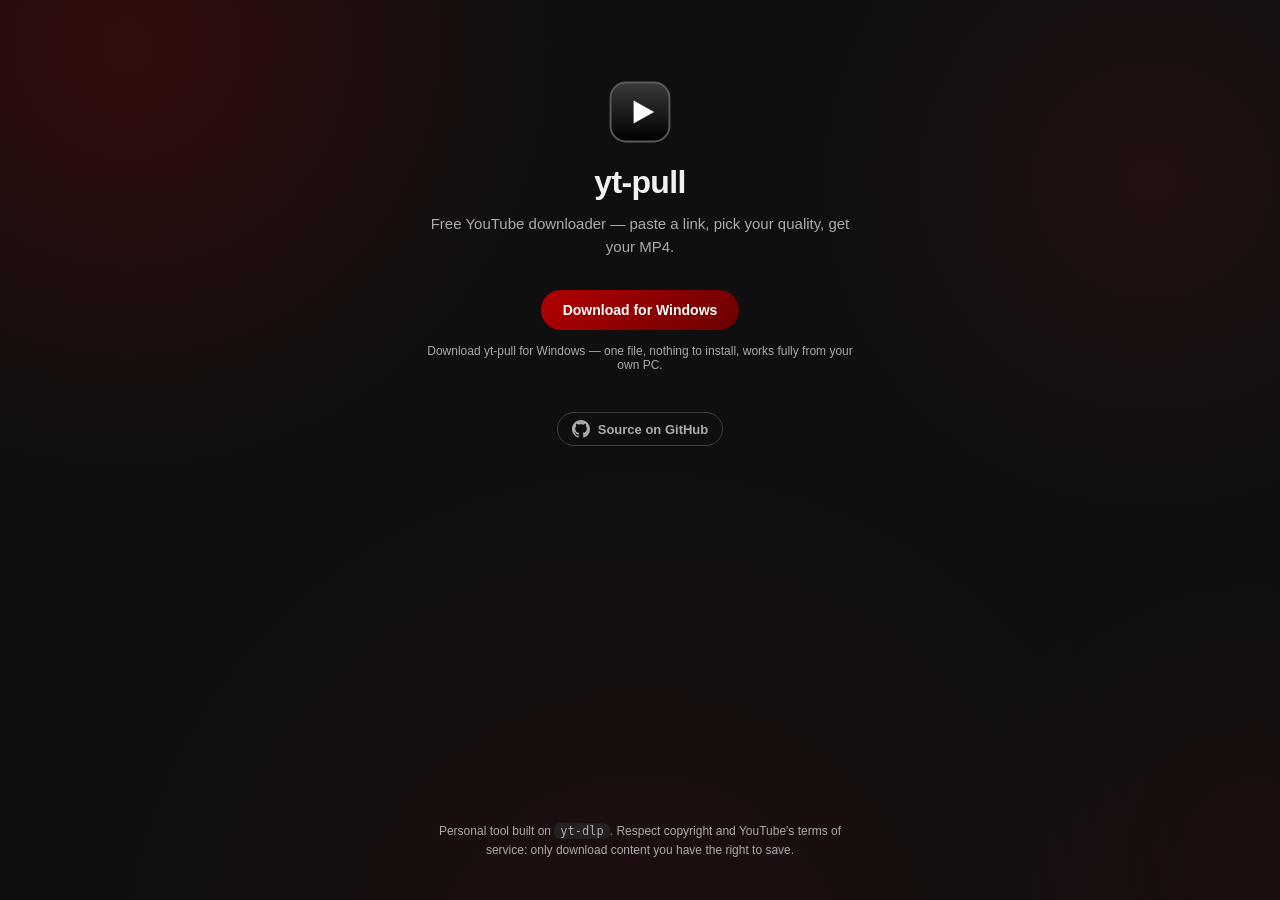
<file: docs/index.html>
<!DOCTYPE html>
<html lang="en">
<head>
<meta charset="UTF-8" />
<meta name="viewport" content="width=device-width, initial-scale=1.0" />
<title>yt-pull — Free YouTube Downloader</title>
<meta name="description" content="Paste a link, pick a quality, get an MP4. Single videos, playlists, or a batch of links." />
<link rel="icon" type="image/svg+xml" href="favicon.svg" />
<link rel="stylesheet" href="style.css" />

<!-- Link-preview card (Open Graph). og:image MUST be an absolute URL —
     link unfurlers don't resolve relative paths. Update the domain if you fork. -->
<meta property="og:type" content="website" />
<meta property="og:site_name" content="yt-pull" />
<meta property="og:url" content="https://samipr0.github.io/yt-pull/" />
<meta property="og:title" content="yt-pull — Free YouTube Downloader" />
<meta property="og:description" content="Paste a link, pick a quality, get an MP4. Single videos, playlists, or a batch of links." />
<meta property="og:image" content="https://samipr0.github.io/yt-pull/og-image.png" />
<meta property="og:image:type" content="image/png" />
<meta property="og:image:width" content="1200" />
<meta property="og:image:height" content="630" />
<meta property="og:image:alt" content="yt-pull — free YouTube downloader" />
</head>
<body>
  <main class="landing">
    <img class="landing-mark" src="favicon.svg" alt="" width="64" height="64" />
    <h1 class="landing-name">yt-pull</h1>
    <p class="landing-tagline" data-i18n="tagline">Free YouTube downloader — paste a link, pick your quality, get your MP4.</p>

    <a
      id="desktopDownloadLink"
      class="btn btn-primary landing-download-btn"
      href="https://github.com/SamiPr0/yt-pull/releases/latest/download/yt-pull.exe"
      rel="noopener noreferrer"
    >
      <span data-i18n="desktopAppButton">Download for Windows</span>
    </a>
    <p class="landing-note" data-i18n="desktopAppDesc">
      One file, nothing to install, works fully from your own PC.
    </p>

    <a
      class="github-link landing-github-link"
      href="https://github.com/SamiPr0/yt-pull"
      target="_blank"
      rel="noopener noreferrer"
    >
      <svg viewBox="0 0 16 16" width="18" height="18" fill="currentColor" aria-hidden="true">
        <path d="M8 0C3.58 0 0 3.58 0 8c0 3.54 2.29 6.53 5.47 7.59.4.07.55-.17.55-.38
          0-.19-.01-.82-.01-1.49-2.01.37-2.53-.49-2.69-.94-.09-.23-.48-.94-.82-1.13-.28-.15-.68-.52-.01-.53.63-.01
          1.08.58 1.23.82.72 1.21 1.87.87 2.33.66.07-.52.28-.87.51-1.07-1.78-.2-3.64-.89-3.64-3.95
          0-.87.31-1.59.82-2.15-.08-.2-.36-1.02.08-2.12 0 0 .67-.21 2.2.82.64-.18 1.32-.27 2-.27.68
          0 1.36.09 2 .27 1.53-1.04 2.2-.82 2.2-.82.44 1.1.16 1.92.08 2.12.51.56.82 1.27.82 2.15
          0 3.07-1.87 3.75-3.65 3.95.29.25.54.73.54 1.48 0 1.07-.01 1.93-.01 2.2 0 .21.15.46.55.38
          A8.01 8.01 0 0 0 16 8c0-4.42-3.58-8-8-8Z"/>
      </svg>
      <span data-i18n="githubLinkText">Source on GitHub</span>
    </a>

    <footer class="disclaimer landing-disclaimer">
      <span data-i18n="disclaimerPre">Personal tool built on</span> <code>yt-dlp</code>.
      <span data-i18n="disclaimerPost">Respect copyright and YouTube's terms of service: only download content you have the right to save.</span>
    </footer>
  </main>

  <script src="i18n.js"></script>
  <script>
    document.documentElement.lang = getLang();
    document.querySelectorAll("[data-i18n]").forEach((el) => {
      el.textContent = t(el.dataset.i18n);
    });
  </script>
</body>
</html>
</file>
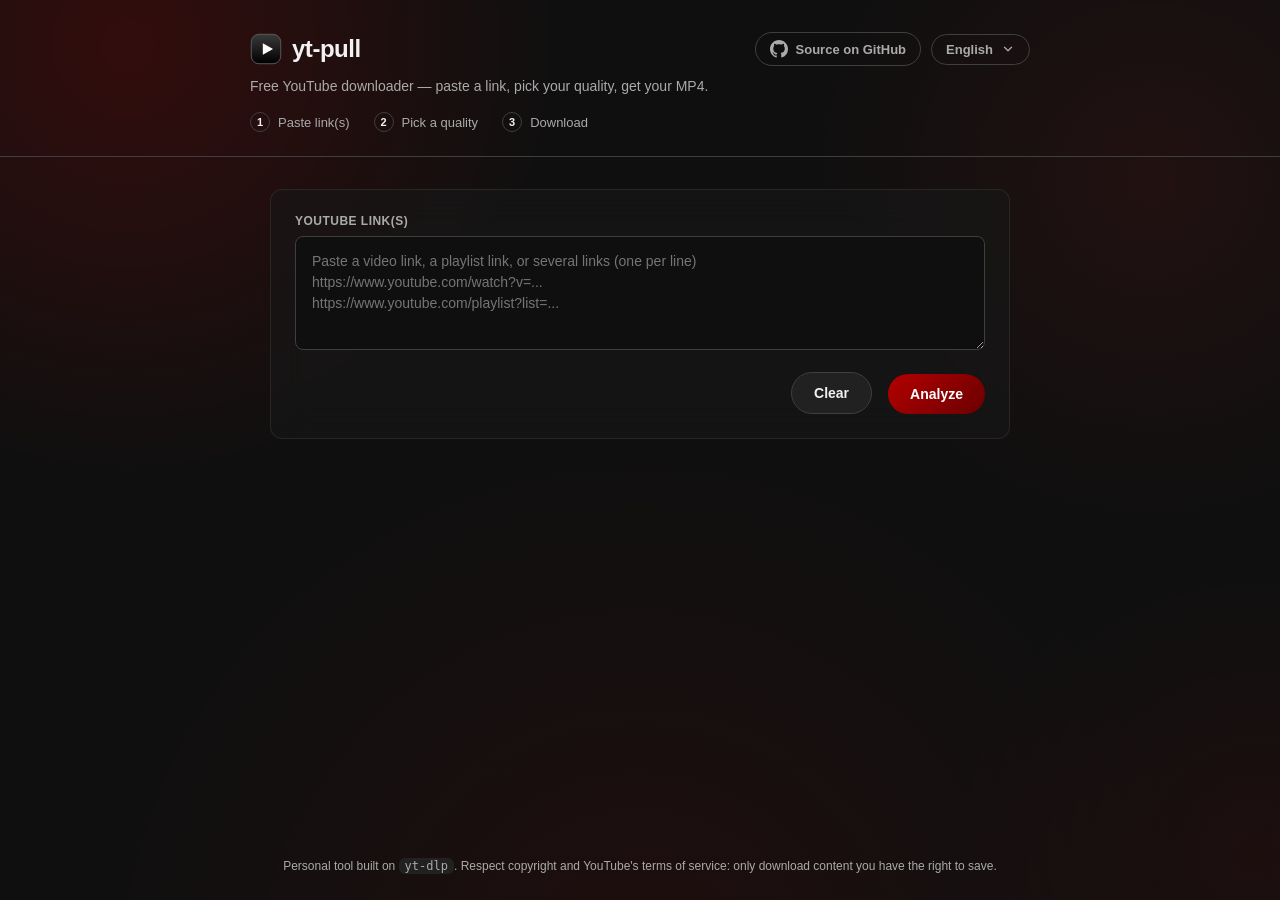
<file: docs/app/index.html>
<!DOCTYPE html>
<html lang="en">
<head>
<meta charset="UTF-8" />
<meta name="viewport" content="width=device-width, initial-scale=1.0" />
<title>yt-pull — Free YouTube Downloader</title>
<meta name="description" content="Paste a link, pick a quality, get an MP4. Free YouTube downloader for single videos, playlists, or a batch of links — nothing stored on the server." />
<link rel="icon" type="image/svg+xml" href="favicon.svg" />
<link rel="stylesheet" href="style.css" />

<meta property="og:type" content="website" />
<meta property="og:url" content="https://samipr0.github.io/yt-pull/app/" />
<meta property="og:title" content="yt-pull — Free YouTube Downloader" />
<meta property="og:description" content="Paste a link, pick a quality, get an MP4. Single videos, playlists, or a batch of links." />
<meta property="og:image" content="https://samipr0.github.io/yt-pull/app/og-image.png" />
<meta property="og:image:width" content="1200" />
<meta property="og:image:height" content="630" />
</head>
<body>
  <header class="topbar">
    <div class="topbar-inner">
      <div class="brand">
        <img class="brand-mark" src="favicon.svg" alt="" width="32" height="32" />
        <span class="brand-name">yt-pull</span>
      </div>
      <div class="topbar-actions">
        <a
          class="github-link"
          href="https://github.com/SamiPr0/yt-pull"
          target="_blank"
          rel="noopener noreferrer"
        >
          <svg viewBox="0 0 16 16" width="18" height="18" fill="currentColor" aria-hidden="true">
            <path d="M8 0C3.58 0 0 3.58 0 8c0 3.54 2.29 6.53 5.47 7.59.4.07.55-.17.55-.38
              0-.19-.01-.82-.01-1.49-2.01.37-2.53-.49-2.69-.94-.09-.23-.48-.94-.82-1.13-.28-.15-.68-.52-.01-.53.63-.01
              1.08.58 1.23.82.72 1.21 1.87.87 2.33.66.07-.52.28-.87.51-1.07-1.78-.2-3.64-.89-3.64-3.95
              0-.87.31-1.59.82-2.15-.08-.2-.36-1.02.08-2.12 0 0 .67-.21 2.2.82.64-.18 1.32-.27 2-.27.68
              0 1.36.09 2 .27 1.53-1.04 2.2-.82 2.2-.82.44 1.1.16 1.92.08 2.12.51.56.82 1.27.82 2.15
              0 3.07-1.87 3.75-3.65 3.95.29.25.54.73.54 1.48 0 1.07-.01 1.93-.01 2.2 0 .21.15.46.55.38
              A8.01 8.01 0 0 0 16 8c0-4.42-3.58-8-8-8Z"/>
          </svg>
          <span data-i18n="githubLinkText">Source on GitHub</span>
        </a>
        <div class="lang-switcher">
          <button id="langButton" class="lang-select" type="button" aria-haspopup="listbox" aria-expanded="false">
            <span id="langButtonLabel">English</span>
            <svg viewBox="0 0 24 24" width="14" height="14" fill="none" stroke="currentColor" stroke-width="2.2" stroke-linecap="round" stroke-linejoin="round" aria-hidden="true">
              <path d="M6 9l6 6 6-6" />
            </svg>
          </button>
          <ul id="langMenu" class="lang-menu hidden" role="listbox" aria-label="Language"></ul>
        </div>
      </div>
    </div>
    <p class="tagline" data-i18n="tagline">Free YouTube downloader — paste a link, pick your quality, get your MP4.</p>
    <ol class="how-it-works">
      <li><span class="step-num">1</span><span data-i18n="step1">Paste link(s)</span></li>
      <li><span class="step-num">2</span><span data-i18n="step2">Pick a quality</span></li>
      <li><span class="step-num">3</span><span data-i18n="step3">Download</span></li>
    </ol>
  </header>

  <main class="container">
    <div id="searchView">
    <section class="input-card">
      <label for="urls" class="field-label" data-i18n="urlsLabel">YouTube link(s)</label>
      <textarea
        id="urls"
        rows="4"
        data-i18n-placeholder="urlsPlaceholder"
      ></textarea>

      <div class="controls-row">
        <button id="clearBtn" class="btn btn-secondary" data-i18n="clear">Clear</button>
        <button id="analyzeBtn" class="btn btn-primary">
          <span class="btn-label" data-i18n="analyze">Analyze</span>
          <span class="spinner hidden"></span>
        </button>
      </div>

      <p id="validationHint" class="hint-msg hidden"></p>
      <p id="globalError" class="error-msg hidden"></p>
    </section>

    <section id="skeletonSection" class="results-section hidden" aria-hidden="true">
      <div class="skeleton-card"></div>
      <div class="skeleton-card"></div>
      <div class="skeleton-card"></div>
    </section>

    <section id="resultsSection" class="results-section hidden">
      <div class="results-header">
        <h2 id="resultsTitle">Results</h2>
        <div class="results-actions">
          <label id="bulkQualityLabel" class="bulk-quality hidden">
            <span data-i18n="qualityForAll">Quality for all</span>
            <select id="bulkQualitySelect">
              <option value="">—</option>
              <option value="2160p">2160p</option>
              <option value="1440p">1440p</option>
              <option value="1080p">1080p</option>
              <option value="720p">720p</option>
              <option value="480p">480p</option>
              <option value="360p">360p</option>
              <option value="best" data-i18n="bestAvailable">Best available</option>
            </select>
          </label>
          <label id="selectAllLabel" class="select-all hidden">
            <input type="checkbox" id="selectAllCheckbox" checked />
            <span data-i18n="selectAll">Select all</span>
          </label>
          <button id="downloadAllBtn" class="btn btn-secondary hidden">Download selected</button>
        </div>
      </div>
      <p id="rateLimitHint" class="hint-msg hidden"></p>
      <div id="resultsList" class="results-list"></div>
    </section>
    </div>

    <div id="downloadsView" class="hidden">
      <div class="downloads-header">
        <button id="backBtn" class="back-btn">
          <svg viewBox="0 0 24 24" width="18" height="18" fill="none" stroke="currentColor" stroke-width="2.2" stroke-linecap="round" stroke-linejoin="round" aria-hidden="true">
            <path d="M15 18l-6-6 6-6" />
          </svg>
          <span data-i18n="back">Back</span>
        </button>
        <h2 data-i18n="downloadsHeading">Downloads</h2>
      </div>
      <div id="downloadsList" class="results-list"></div>
    </div>

    <footer class="disclaimer">
      <span data-i18n="disclaimerPre">Personal tool built on</span> <code>yt-dlp</code>.
      <span data-i18n="disclaimerPost">Respect copyright and YouTube's terms of service: only download content you have the right to save.</span>
    </footer>
  </main>

  <script src="i18n.js"></script>
  <script src="app.js"></script>
</body>
</html>
</file>
<file: docs/style.css>
:root {
  --bg: #0f0f0f;
  --surface: #181818;
  --surface-2: #212121;
  --border: #3f3f3f;
  --text: #f1f1f1;
  --text-dim: #aaaaaa;
  --accent: #ff0000;
  --accent-hover: #cc0000;
  --ok: #3ea6ff;
  --err: #f87171;
  --radius: 12px;
}

* { box-sizing: border-box; }

html {
  margin: 0;
  padding: 0;
  min-height: 100vh;
}

body {
  margin: 0;
  padding: 0;
  color: var(--text);
  font-family: Roboto, "Segoe UI", -apple-system, BlinkMacSystemFont, Arial, sans-serif;
  min-height: 100vh;
  display: flex;
  flex-direction: column;
  background-color: var(--bg);
  background-image:
    radial-gradient(800px circle at 10% 5%, rgba(255, 0, 0, 0.15), transparent 55%),
    radial-gradient(650px circle at 90% 20%, rgba(255, 40, 40, 0.08), transparent 55%),
    radial-gradient(950px circle at 50% 110%, rgba(255, 0, 0, 0.07), transparent 60%),
    radial-gradient(550px circle at 98% 95%, rgba(255, 0, 0, 0.06), transparent 55%);
  background-attachment: fixed;
}

.topbar {
  padding: 32px 20px 24px;
  border-bottom: 1px solid var(--border);
}

.topbar-inner {
  max-width: 780px;
  margin: 0 auto;
  display: flex;
  align-items: center;
  justify-content: space-between;
  gap: 16px;
}

.brand {
  display: inline-flex;
  align-items: center;
  gap: 10px;
  font-size: 24px;
  font-weight: 700;
  letter-spacing: -0.02em;
}

.topbar-actions {
  display: inline-flex;
  align-items: center;
  gap: 10px;
}

.lang-switcher {
  position: relative;
}

.lang-select {
  display: inline-flex;
  align-items: center;
  gap: 8px;
  background: transparent;
  border: 1px solid var(--border);
  border-radius: 999px;
  color: var(--text-dim);
  padding: 7px 14px;
  font-size: 13px;
  font-weight: 600;
  font-family: inherit;
  cursor: pointer;
  transition: color 0.15s ease, border-color 0.15s ease;
}

.lang-select svg {
  transition: transform 0.15s ease;
}

.lang-select[aria-expanded="true"] svg {
  transform: rotate(180deg);
}

.lang-select:hover {
  color: var(--text);
  border-color: var(--text-dim);
}

.lang-select:focus-visible {
  outline: 2px solid var(--accent);
  outline-offset: 2px;
}

.lang-menu {
  position: absolute;
  top: calc(100% + 8px);
  right: 0;
  min-width: 150px;
  margin: 0;
  padding: 6px;
  list-style: none;
  background: var(--surface-2);
  border: 1px solid var(--border);
  border-radius: 12px;
  box-shadow: 0 16px 40px rgba(0, 0, 0, 0.5);
  z-index: 30;
}

.lang-menu li {
  padding: 9px 12px;
  border-radius: 8px;
  font-size: 13px;
  color: var(--text-dim);
  cursor: pointer;
}

.lang-menu li:hover,
.lang-menu li[aria-selected="true"] {
  background: var(--surface);
  color: var(--text);
}

.lang-menu li[aria-selected="true"] {
  font-weight: 600;
}

.brand-mark {
  width: 32px;
  height: 32px;
  border-radius: 8px;
  flex-shrink: 0;
}

.github-link {
  display: inline-flex;
  align-items: center;
  gap: 8px;
  color: var(--text-dim);
  text-decoration: none;
  font-size: 13px;
  font-weight: 600;
  border: 1px solid var(--border);
  border-radius: 999px;
  padding: 7px 14px;
  transition: color 0.15s ease, border-color 0.15s ease;
}

.github-link:hover {
  color: var(--text);
  border-color: var(--text-dim);
}

.tagline {
  max-width: 780px;
  margin: 12px auto 0;
  color: var(--text-dim);
  font-size: 14px;
}

.how-it-works {
  max-width: 780px;
  margin: 18px auto 0;
  padding: 0;
  list-style: none;
  display: flex;
  gap: 24px;
  flex-wrap: wrap;
}

.how-it-works li {
  display: inline-flex;
  align-items: center;
  gap: 8px;
  font-size: 13px;
  color: var(--text-dim);
}

.step-num {
  display: inline-flex;
  align-items: center;
  justify-content: center;
  width: 20px;
  height: 20px;
  border-radius: 50%;
  border: 1px solid var(--border);
  color: var(--text);
  font-size: 11px;
  font-weight: 700;
}

.container {
  flex: 1;
  width: 100%;
  max-width: 780px;
  margin: 0 auto;
  padding: 32px 20px 24px;
  display: flex;
  flex-direction: column;
}

.landing {
  flex: 1;
  width: 100%;
  max-width: 480px;
  margin: 0 auto;
  padding: 80px 20px 40px;
  display: flex;
  flex-direction: column;
  align-items: center;
  text-align: center;
}

.landing-mark {
  border-radius: 16px;
  margin-bottom: 20px;
}

.landing-name {
  font-size: 32px;
  font-weight: 700;
  letter-spacing: -0.02em;
  margin: 0 0 12px;
}

.landing-tagline {
  color: var(--text-dim);
  font-size: 15px;
  line-height: 1.5;
  margin: 0 0 32px;
}

.landing-download-btn {
  padding: 16px 32px;
  font-size: 16px;
}

.landing-note {
  margin: 14px 0 0;
  font-size: 12px;
  color: var(--text-dim);
}

.landing-github-link {
  margin-top: 40px;
}

.landing-disclaimer {
  margin-top: auto;
  padding-top: 40px;
}

.input-card {
  background: rgba(24, 24, 24, 0.6);
  backdrop-filter: blur(18px);
  -webkit-backdrop-filter: blur(18px);
  border: 1px solid rgba(255, 255, 255, 0.08);
  border-radius: var(--radius);
  padding: 24px;
}

.field-label {
  display: block;
  font-size: 12px;
  font-weight: 600;
  color: var(--text-dim);
  margin-bottom: 8px;
  text-transform: uppercase;
  letter-spacing: 0.04em;
}

textarea {
  width: 100%;
  resize: vertical;
  background: #0f0f0f;
  border: 1px solid var(--border);
  border-radius: 8px;
  color: var(--text);
  padding: 14px 16px;
  font-size: 14px;
  line-height: 1.5;
  font-family: inherit;
}

textarea:focus {
  outline: none;
  border-color: var(--accent);
}

.controls-row {
  display: flex;
  align-items: flex-end;
  justify-content: flex-end;
  gap: 16px;
  margin-top: 18px;
  flex-wrap: wrap;
}

select {
  background: #0f0f0f;
  color: var(--text);
  border: 1px solid var(--border);
  border-radius: 8px;
  padding: 9px 12px;
  font-size: 14px;
  font-family: inherit;
}

.btn {
  border: none;
  border-radius: 999px;
  padding: 12px 22px;
  font-size: 14px;
  font-weight: 600;
  text-decoration: none;
  cursor: pointer;
  display: inline-flex;
  align-items: center;
  gap: 8px;
  white-space: nowrap;
  flex-shrink: 0;
  transition: transform 0.15s ease, opacity 0.15s ease, background 0.15s ease;
}

.btn:active { transform: scale(0.97); }
.btn:disabled { opacity: 0.6; cursor: not-allowed; }

.btn-primary {
  background: linear-gradient(135deg, #b30000, #6b0000);
  color: white;
}

.btn-primary:hover {
  background: linear-gradient(135deg, #c40000, #7a0000);
}

.btn-secondary {
  background: var(--surface-2);
  color: var(--text);
  border: 1px solid var(--border);
}

.spinner {
  width: 14px;
  height: 14px;
  border-radius: 50%;
  border: 2px solid rgba(255, 255, 255, 0.4);
  border-top-color: white;
  animation: spin 0.7s linear infinite;
}

@keyframes spin { to { transform: rotate(360deg); } }

.error-msg {
  margin-top: 14px;
  color: var(--err);
  font-size: 13px;
}

.hint-msg {
  margin-top: 10px;
  color: var(--text-dim);
  font-size: 12px;
}

.results-section {
  margin-top: 32px;
}

.results-header {
  display: flex;
  align-items: center;
  justify-content: space-between;
  flex-wrap: wrap;
  row-gap: 12px;
  margin-bottom: 14px;
}

.results-header h2 {
  font-size: 16px;
  color: var(--text-dim);
  font-weight: 600;
  margin: 0;
  white-space: nowrap;
}

.downloads-header {
  display: flex;
  align-items: center;
  gap: 16px;
  margin-bottom: 20px;
}

.back-btn {
  display: inline-flex;
  align-items: center;
  gap: 6px;
  background: transparent;
  border: none;
  color: var(--text-dim);
  font-size: 14px;
  font-weight: 600;
  cursor: pointer;
  padding: 8px 10px 8px 6px;
  border-radius: 999px;
  transition: color 0.15s ease, background 0.15s ease;
}

.back-btn svg {
  transition: transform 0.15s ease;
}

.back-btn:hover {
  color: var(--text);
  background: var(--surface-2);
}

.back-btn:hover svg {
  transform: translateX(-3px);
}

.downloads-header h2 {
  margin: 0;
  font-size: 18px;
  color: var(--text);
}

.results-actions {
  display: flex;
  align-items: center;
  flex-wrap: wrap;
  justify-content: flex-end;
  row-gap: 10px;
  gap: 16px;
  margin-left: auto;
}

.select-all,
.bulk-quality {
  display: inline-flex;
  align-items: center;
  gap: 6px;
  font-size: 13px;
  color: var(--text-dim);
  cursor: pointer;
  user-select: none;
  white-space: nowrap;
  flex-shrink: 0;
}

.bulk-quality select {
  padding: 5px 8px;
  font-size: 12px;
}

.select-all input {
  accent-color: var(--accent);
}

.skeleton-card {
  height: 92px;
  border-radius: var(--radius);
  margin-bottom: 12px;
  background: linear-gradient(90deg, var(--surface) 25%, var(--surface-2) 37%, var(--surface) 63%);
  background-size: 400% 100%;
  animation: shimmer 1.4s ease infinite;
}

@keyframes shimmer {
  0% { background-position: 100% 0; }
  100% { background-position: 0 0; }
}

.progress-track.indeterminate {
  position: relative;
}

.progress-track.indeterminate .progress-fill {
  width: 30% !important;
  animation: indeterminate 1.3s ease-in-out infinite;
}

@keyframes indeterminate {
  0% { transform: translateX(-100%); }
  100% { transform: translateX(333%); }
}

.results-list {
  display: flex;
  flex-direction: column;
  gap: 12px;
}

.video-card {
  display: flex;
  flex-direction: column;
  gap: 8px;
  background: rgba(24, 24, 24, 0.6);
  backdrop-filter: blur(18px);
  -webkit-backdrop-filter: blur(18px);
  border: 1px solid rgba(255, 255, 255, 0.08);
  border-radius: var(--radius);
  padding: 12px;
}

.video-card-row {
  display: flex;
  gap: 14px;
  align-items: center;
}

.progress-track {
  height: 4px;
  border-radius: 999px;
  background: var(--surface-2);
  overflow: hidden;
}

.progress-fill {
  height: 100%;
  width: 0%;
  background: var(--accent);
  transition: width 0.2s ease;
}

.progress-track.error .progress-fill {
  background: var(--err);
}

.progress-label {
  margin: 0;
  font-size: 11px;
  color: var(--text-dim);
}

.progress-label.saved-path {
  color: var(--text);
  word-break: break-all;
}

.paste-menu {
  position: fixed;
  z-index: 1000;
  padding: 7px 16px;
  background: var(--surface, #1e1e1e);
  border: 1px solid var(--border, #3a3a3a);
  border-radius: 6px;
  box-shadow: 0 6px 20px rgba(0, 0, 0, 0.4);
  font-size: 13px;
  color: var(--text);
  cursor: pointer;
  user-select: none;
}

.paste-menu:hover {
  background: var(--accent, #3b82f6);
  color: #fff;
}

.video-checkbox {
  flex-shrink: 0;
  accent-color: var(--accent);
  width: 16px;
  height: 16px;
}

.video-thumb {
  width: 120px;
  height: 68px;
  border-radius: 8px;
  object-fit: cover;
  background: #0f0f0f;
  flex-shrink: 0;
}

.video-info {
  flex: 1;
  min-width: 0;
}

.video-title {
  font-size: 14px;
  font-weight: 600;
  margin: 0 0 4px;
  white-space: nowrap;
  overflow: hidden;
  text-overflow: ellipsis;
}

.video-meta {
  font-size: 12px;
  color: var(--text-dim);
  display: flex;
  gap: 8px;
  flex-wrap: wrap;
}

.playlist-tag {
  background: rgba(255, 0, 0, 0.15);
  color: #ff6b6b;
  padding: 2px 8px;
  border-radius: 999px;
  font-size: 11px;
}

.video-actions {
  display: flex;
  align-items: center;
  gap: 8px;
  flex-shrink: 0;
}

.video-actions select {
  padding: 7px 10px;
  font-size: 12px;
}

.dl-btn {
  background: var(--surface-2);
  border: 1px solid var(--border);
  color: var(--text);
  border-radius: 999px;
  padding: 8px 14px;
  font-size: 13px;
  font-weight: 600;
  cursor: pointer;
}

.dl-btn:hover { border-color: var(--accent); color: var(--accent); }
.dl-btn.done { color: var(--ok); border-color: var(--ok); }
.dl-btn[data-action="cancel"] { color: var(--err); border-color: var(--err); }

.video-card.errored {
  border-color: rgba(248, 113, 113, 0.4);
}

.video-card .card-error {
  color: var(--err);
  font-size: 13px;
}

.hidden { display: none !important; }

.disclaimer {
  margin-top: auto;
  padding-top: 48px;
  text-align: center;
  font-size: 12px;
  color: var(--text-dim);
  line-height: 1.6;
}

.disclaimer code {
  background: var(--surface-2);
  padding: 1px 6px;
  border-radius: 6px;
}

@media (max-width: 560px) {
  .topbar-inner { flex-wrap: wrap; }
  .github-link span { display: none; }
  .video-card-row { flex-wrap: wrap; }
  .video-thumb { width: 100%; height: 160px; }
  .video-actions { width: 100%; justify-content: space-between; }
}
</file>
<file: docs/app/style.css>
:root {
  --bg: #0f0f0f;
  --surface: #181818;
  --surface-2: #212121;
  --border: #3f3f3f;
  --text: #f1f1f1;
  --text-dim: #aaaaaa;
  --accent: #ff0000;
  --accent-hover: #cc0000;
  --ok: #3ea6ff;
  --err: #f87171;
  --radius: 12px;
}

* { box-sizing: border-box; }

html {
  margin: 0;
  padding: 0;
  min-height: 100vh;
}

body {
  margin: 0;
  padding: 0;
  color: var(--text);
  font-family: Roboto, "Segoe UI", -apple-system, BlinkMacSystemFont, Arial, sans-serif;
  min-height: 100vh;
  display: flex;
  flex-direction: column;
  background-color: var(--bg);
  background-image:
    radial-gradient(800px circle at 10% 5%, rgba(255, 0, 0, 0.15), transparent 55%),
    radial-gradient(650px circle at 90% 20%, rgba(255, 40, 40, 0.08), transparent 55%),
    radial-gradient(950px circle at 50% 110%, rgba(255, 0, 0, 0.07), transparent 60%),
    radial-gradient(550px circle at 98% 95%, rgba(255, 0, 0, 0.06), transparent 55%);
  background-attachment: fixed;
}

.topbar {
  padding: 32px 20px 24px;
  border-bottom: 1px solid var(--border);
}

.topbar-inner {
  max-width: 780px;
  margin: 0 auto;
  display: flex;
  align-items: center;
  justify-content: space-between;
  gap: 16px;
}

.brand {
  display: inline-flex;
  align-items: center;
  gap: 10px;
  font-size: 24px;
  font-weight: 700;
  letter-spacing: -0.02em;
}

.topbar-actions {
  display: inline-flex;
  align-items: center;
  gap: 10px;
}

.lang-switcher {
  position: relative;
}

.lang-select {
  display: inline-flex;
  align-items: center;
  gap: 8px;
  background: transparent;
  border: 1px solid var(--border);
  border-radius: 999px;
  color: var(--text-dim);
  padding: 7px 14px;
  font-size: 13px;
  font-weight: 600;
  font-family: inherit;
  cursor: pointer;
  transition: color 0.15s ease, border-color 0.15s ease;
}

.lang-select svg {
  transition: transform 0.15s ease;
}

.lang-select[aria-expanded="true"] svg {
  transform: rotate(180deg);
}

.lang-select:hover {
  color: var(--text);
  border-color: var(--text-dim);
}

.lang-select:focus-visible {
  outline: 2px solid var(--accent);
  outline-offset: 2px;
}

.lang-menu {
  position: absolute;
  top: calc(100% + 8px);
  right: 0;
  min-width: 150px;
  margin: 0;
  padding: 6px;
  list-style: none;
  background: var(--surface-2);
  border: 1px solid var(--border);
  border-radius: 12px;
  box-shadow: 0 16px 40px rgba(0, 0, 0, 0.5);
  z-index: 30;
}

.lang-menu li {
  padding: 9px 12px;
  border-radius: 8px;
  font-size: 13px;
  color: var(--text-dim);
  cursor: pointer;
}

.lang-menu li:hover,
.lang-menu li[aria-selected="true"] {
  background: var(--surface);
  color: var(--text);
}

.lang-menu li[aria-selected="true"] {
  font-weight: 600;
}

.brand-mark {
  width: 32px;
  height: 32px;
  border-radius: 8px;
  flex-shrink: 0;
}

.github-link {
  display: inline-flex;
  align-items: center;
  gap: 8px;
  color: var(--text-dim);
  text-decoration: none;
  font-size: 13px;
  font-weight: 600;
  border: 1px solid var(--border);
  border-radius: 999px;
  padding: 7px 14px;
  transition: color 0.15s ease, border-color 0.15s ease;
}

.github-link:hover {
  color: var(--text);
  border-color: var(--text-dim);
}

.tagline {
  max-width: 780px;
  margin: 12px auto 0;
  color: var(--text-dim);
  font-size: 14px;
}

.how-it-works {
  max-width: 780px;
  margin: 18px auto 0;
  padding: 0;
  list-style: none;
  display: flex;
  gap: 24px;
  flex-wrap: wrap;
}

.how-it-works li {
  display: inline-flex;
  align-items: center;
  gap: 8px;
  font-size: 13px;
  color: var(--text-dim);
}

.step-num {
  display: inline-flex;
  align-items: center;
  justify-content: center;
  width: 20px;
  height: 20px;
  border-radius: 50%;
  border: 1px solid var(--border);
  color: var(--text);
  font-size: 11px;
  font-weight: 700;
}

.container {
  flex: 1;
  width: 100%;
  max-width: 780px;
  margin: 0 auto;
  padding: 32px 20px 24px;
  display: flex;
  flex-direction: column;
}

.landing {
  flex: 1;
  width: 100%;
  max-width: 480px;
  margin: 0 auto;
  padding: 80px 20px 40px;
  display: flex;
  flex-direction: column;
  align-items: center;
  text-align: center;
}

.landing-mark {
  border-radius: 16px;
  margin-bottom: 20px;
}

.landing-name {
  font-size: 32px;
  font-weight: 700;
  letter-spacing: -0.02em;
  margin: 0 0 12px;
}

.landing-tagline {
  color: var(--text-dim);
  font-size: 15px;
  line-height: 1.5;
  margin: 0 0 32px;
}

.landing-download-btn {
  padding: 16px 32px;
  font-size: 16px;
}

.landing-note {
  margin: 14px 0 0;
  font-size: 12px;
  color: var(--text-dim);
}

.landing-github-link {
  margin-top: 40px;
}

.landing-disclaimer {
  margin-top: auto;
  padding-top: 40px;
}

.input-card {
  background: rgba(24, 24, 24, 0.6);
  backdrop-filter: blur(18px);
  -webkit-backdrop-filter: blur(18px);
  border: 1px solid rgba(255, 255, 255, 0.08);
  border-radius: var(--radius);
  padding: 24px;
}

.field-label {
  display: block;
  font-size: 12px;
  font-weight: 600;
  color: var(--text-dim);
  margin-bottom: 8px;
  text-transform: uppercase;
  letter-spacing: 0.04em;
}

textarea {
  width: 100%;
  resize: vertical;
  background: #0f0f0f;
  border: 1px solid var(--border);
  border-radius: 8px;
  color: var(--text);
  padding: 14px 16px;
  font-size: 14px;
  line-height: 1.5;
  font-family: inherit;
}

textarea:focus {
  outline: none;
  border-color: var(--accent);
}

.controls-row {
  display: flex;
  align-items: flex-end;
  justify-content: flex-end;
  gap: 16px;
  margin-top: 18px;
  flex-wrap: wrap;
}

select {
  background: #0f0f0f;
  color: var(--text);
  border: 1px solid var(--border);
  border-radius: 8px;
  padding: 9px 12px;
  font-size: 14px;
  font-family: inherit;
}

.btn {
  border: none;
  border-radius: 999px;
  padding: 12px 22px;
  font-size: 14px;
  font-weight: 600;
  text-decoration: none;
  cursor: pointer;
  display: inline-flex;
  align-items: center;
  gap: 8px;
  white-space: nowrap;
  flex-shrink: 0;
  transition: transform 0.15s ease, opacity 0.15s ease, background 0.15s ease;
}

.btn:active { transform: scale(0.97); }
.btn:disabled { opacity: 0.6; cursor: not-allowed; }

.btn-primary {
  background: linear-gradient(135deg, #b30000, #6b0000);
  color: white;
}

.btn-primary:hover {
  background: linear-gradient(135deg, #c40000, #7a0000);
}

.btn-secondary {
  background: var(--surface-2);
  color: var(--text);
  border: 1px solid var(--border);
}

.spinner {
  width: 14px;
  height: 14px;
  border-radius: 50%;
  border: 2px solid rgba(255, 255, 255, 0.4);
  border-top-color: white;
  animation: spin 0.7s linear infinite;
}

@keyframes spin { to { transform: rotate(360deg); } }

.error-msg {
  margin-top: 14px;
  color: var(--err);
  font-size: 13px;
}

.hint-msg {
  margin-top: 10px;
  color: var(--text-dim);
  font-size: 12px;
}

.results-section {
  margin-top: 32px;
}

.results-header {
  display: flex;
  align-items: center;
  justify-content: space-between;
  flex-wrap: wrap;
  row-gap: 12px;
  margin-bottom: 14px;
}

.results-header h2 {
  font-size: 16px;
  color: var(--text-dim);
  font-weight: 600;
  margin: 0;
  white-space: nowrap;
}

.downloads-header {
  display: flex;
  align-items: center;
  gap: 16px;
  margin-bottom: 20px;
}

.back-btn {
  display: inline-flex;
  align-items: center;
  gap: 6px;
  background: transparent;
  border: none;
  color: var(--text-dim);
  font-size: 14px;
  font-weight: 600;
  cursor: pointer;
  padding: 8px 10px 8px 6px;
  border-radius: 999px;
  transition: color 0.15s ease, background 0.15s ease;
}

.back-btn svg {
  transition: transform 0.15s ease;
}

.back-btn:hover {
  color: var(--text);
  background: var(--surface-2);
}

.back-btn:hover svg {
  transform: translateX(-3px);
}

.downloads-header h2 {
  margin: 0;
  font-size: 18px;
  color: var(--text);
}

.results-actions {
  display: flex;
  align-items: center;
  flex-wrap: wrap;
  justify-content: flex-end;
  row-gap: 10px;
  gap: 16px;
  margin-left: auto;
}

.select-all,
.bulk-quality {
  display: inline-flex;
  align-items: center;
  gap: 6px;
  font-size: 13px;
  color: var(--text-dim);
  cursor: pointer;
  user-select: none;
  white-space: nowrap;
  flex-shrink: 0;
}

.bulk-quality select {
  padding: 5px 8px;
  font-size: 12px;
}

.select-all input {
  accent-color: var(--accent);
}

.skeleton-card {
  height: 92px;
  border-radius: var(--radius);
  margin-bottom: 12px;
  background: linear-gradient(90deg, var(--surface) 25%, var(--surface-2) 37%, var(--surface) 63%);
  background-size: 400% 100%;
  animation: shimmer 1.4s ease infinite;
}

@keyframes shimmer {
  0% { background-position: 100% 0; }
  100% { background-position: 0 0; }
}

.progress-track.indeterminate {
  position: relative;
}

.progress-track.indeterminate .progress-fill {
  width: 30% !important;
  animation: indeterminate 1.3s ease-in-out infinite;
}

@keyframes indeterminate {
  0% { transform: translateX(-100%); }
  100% { transform: translateX(333%); }
}

.results-list {
  display: flex;
  flex-direction: column;
  gap: 12px;
}

.video-card {
  display: flex;
  flex-direction: column;
  gap: 8px;
  background: rgba(24, 24, 24, 0.6);
  backdrop-filter: blur(18px);
  -webkit-backdrop-filter: blur(18px);
  border: 1px solid rgba(255, 255, 255, 0.08);
  border-radius: var(--radius);
  padding: 12px;
}

.video-card-row {
  display: flex;
  gap: 14px;
  align-items: center;
}

.progress-track {
  height: 4px;
  border-radius: 999px;
  background: var(--surface-2);
  overflow: hidden;
}

.progress-fill {
  height: 100%;
  width: 0%;
  background: var(--accent);
  transition: width 0.2s ease;
}

.progress-track.error .progress-fill {
  background: var(--err);
}

.progress-label {
  margin: 0;
  font-size: 11px;
  color: var(--text-dim);
}

.progress-label.saved-path {
  color: var(--text);
  word-break: break-all;
}

.paste-menu {
  position: fixed;
  z-index: 1000;
  padding: 7px 16px;
  background: var(--surface, #1e1e1e);
  border: 1px solid var(--border, #3a3a3a);
  border-radius: 6px;
  box-shadow: 0 6px 20px rgba(0, 0, 0, 0.4);
  font-size: 13px;
  color: var(--text);
  cursor: pointer;
  user-select: none;
}

.paste-menu:hover {
  background: var(--accent, #3b82f6);
  color: #fff;
}

.video-checkbox {
  flex-shrink: 0;
  accent-color: var(--accent);
  width: 16px;
  height: 16px;
}

.video-thumb {
  width: 120px;
  height: 68px;
  border-radius: 8px;
  object-fit: cover;
  background: #0f0f0f;
  flex-shrink: 0;
}

.video-info {
  flex: 1;
  min-width: 0;
}

.video-title {
  font-size: 14px;
  font-weight: 600;
  margin: 0 0 4px;
  white-space: nowrap;
  overflow: hidden;
  text-overflow: ellipsis;
}

.video-meta {
  font-size: 12px;
  color: var(--text-dim);
  display: flex;
  gap: 8px;
  flex-wrap: wrap;
}

.playlist-tag {
  background: rgba(255, 0, 0, 0.15);
  color: #ff6b6b;
  padding: 2px 8px;
  border-radius: 999px;
  font-size: 11px;
}

.video-actions {
  display: flex;
  align-items: center;
  gap: 8px;
  flex-shrink: 0;
}

.video-actions select {
  padding: 7px 10px;
  font-size: 12px;
}

.dl-btn {
  background: var(--surface-2);
  border: 1px solid var(--border);
  color: var(--text);
  border-radius: 999px;
  padding: 8px 14px;
  font-size: 13px;
  font-weight: 600;
  cursor: pointer;
}

.dl-btn:hover { border-color: var(--accent); color: var(--accent); }
.dl-btn.done { color: var(--ok); border-color: var(--ok); }
.dl-btn[data-action="cancel"] { color: var(--err); border-color: var(--err); }

.video-card.errored {
  border-color: rgba(248, 113, 113, 0.4);
}

.video-card .card-error {
  color: var(--err);
  font-size: 13px;
}

.hidden { display: none !important; }

.disclaimer {
  margin-top: auto;
  padding-top: 48px;
  text-align: center;
  font-size: 12px;
  color: var(--text-dim);
  line-height: 1.6;
}

.disclaimer code {
  background: var(--surface-2);
  padding: 1px 6px;
  border-radius: 6px;
}

@media (max-width: 560px) {
  .topbar-inner { flex-wrap: wrap; }
  .github-link span { display: none; }
  .video-card-row { flex-wrap: wrap; }
  .video-thumb { width: 100%; height: 160px; }
  .video-actions { width: 100%; justify-content: space-between; }
}
</file>
